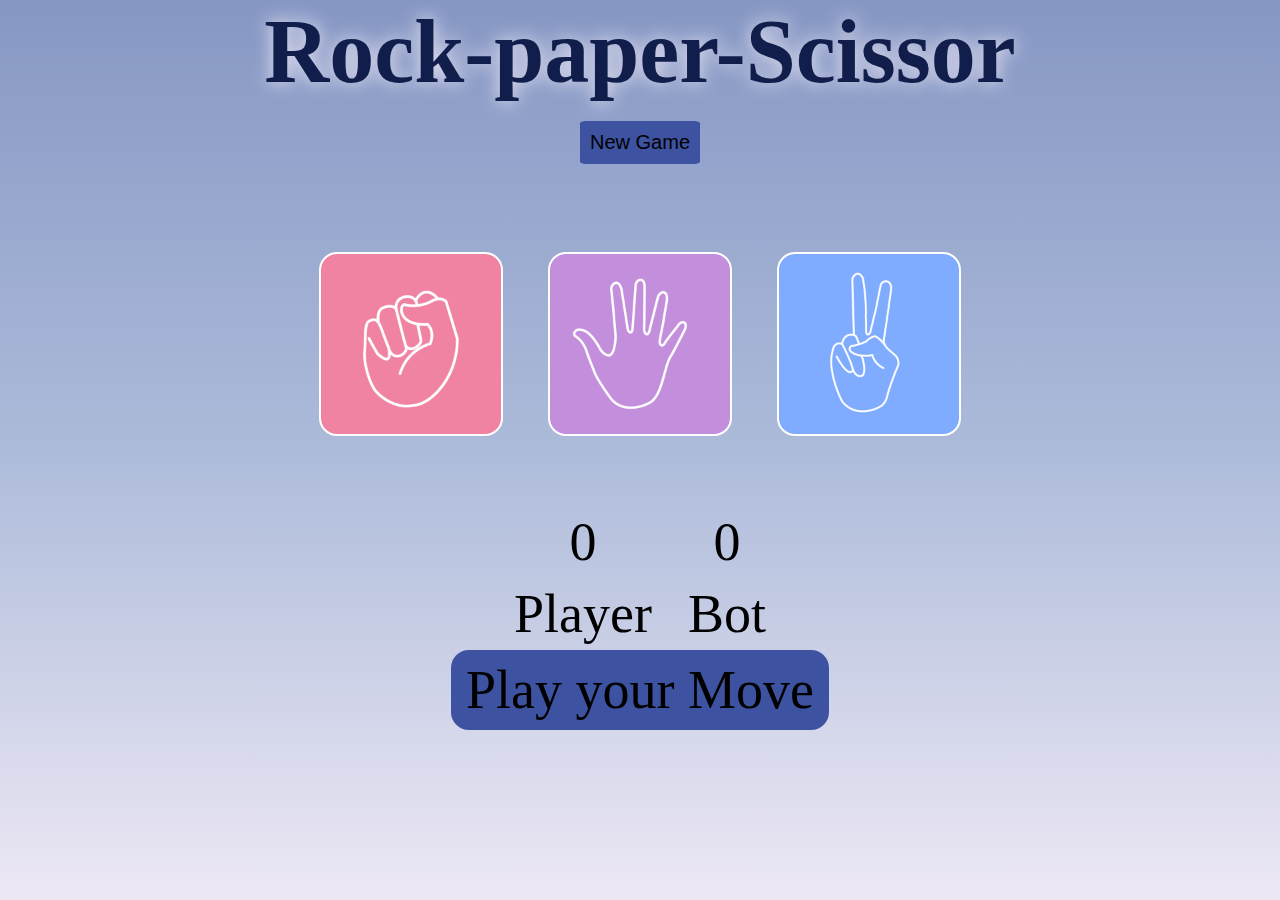
<file: Rock-Paper-Scissors/index.html>
<!DOCTYPE html>
<html lang="en">
<head>
    <meta charset="UTF-8">
    <meta name="viewport" content="width=device-width, initial-scale=1.0">
    <title>Rock-paper-Scissor</title>
    <link rel="stylesheet" href="style.css">
    <link rel="stylesheet" href="https://cdnjs.cloudflare.com/ajax/libs/font-awesome/6.5.2/css/all.min.css" integrity="sha512-SnH5WK+bZxgPHs44uWIX+LLJAJ9/2PkPKZ5QiAj6Ta86w+fsb2TkcmfRyVX3pBnMFcV7oQPJkl9QevSCWr3W6A==" crossorigin="anonymous" referrerpolicy="no-referrer" />
    
</head>
<body>
    <h1>Rock-paper-Scissor</h1>
    <button class="nav-b" id="Reset-all">New Game</button>
    <div class="choices">
        <div class="choice" id="rock">
        </div>
        <div class="choice" id="paper">
        </div>
        <div class="choice" id="scissor">
        </div>
    </div>
    <div class="score_board">
        <div class="score" id="player">
            <p id="user-score">0</p>
            <i class="fa-solid fa-user"></i>
            <p>Player</p>
        </div>
        <div class="score" id="bot">
            <p id="bot-score">0</p>
            <i class="fa-solid fa-robot"></i>
            <p>Bot</p>
        </div>
    </div>
    <div class="msg-container">
        <p> <i class="fa-solid fa-robot"></i><div id="msg">Play your Move</div></p>
    </div>
    
    <script src="script.js"></script>
</body>

</html>
</file>
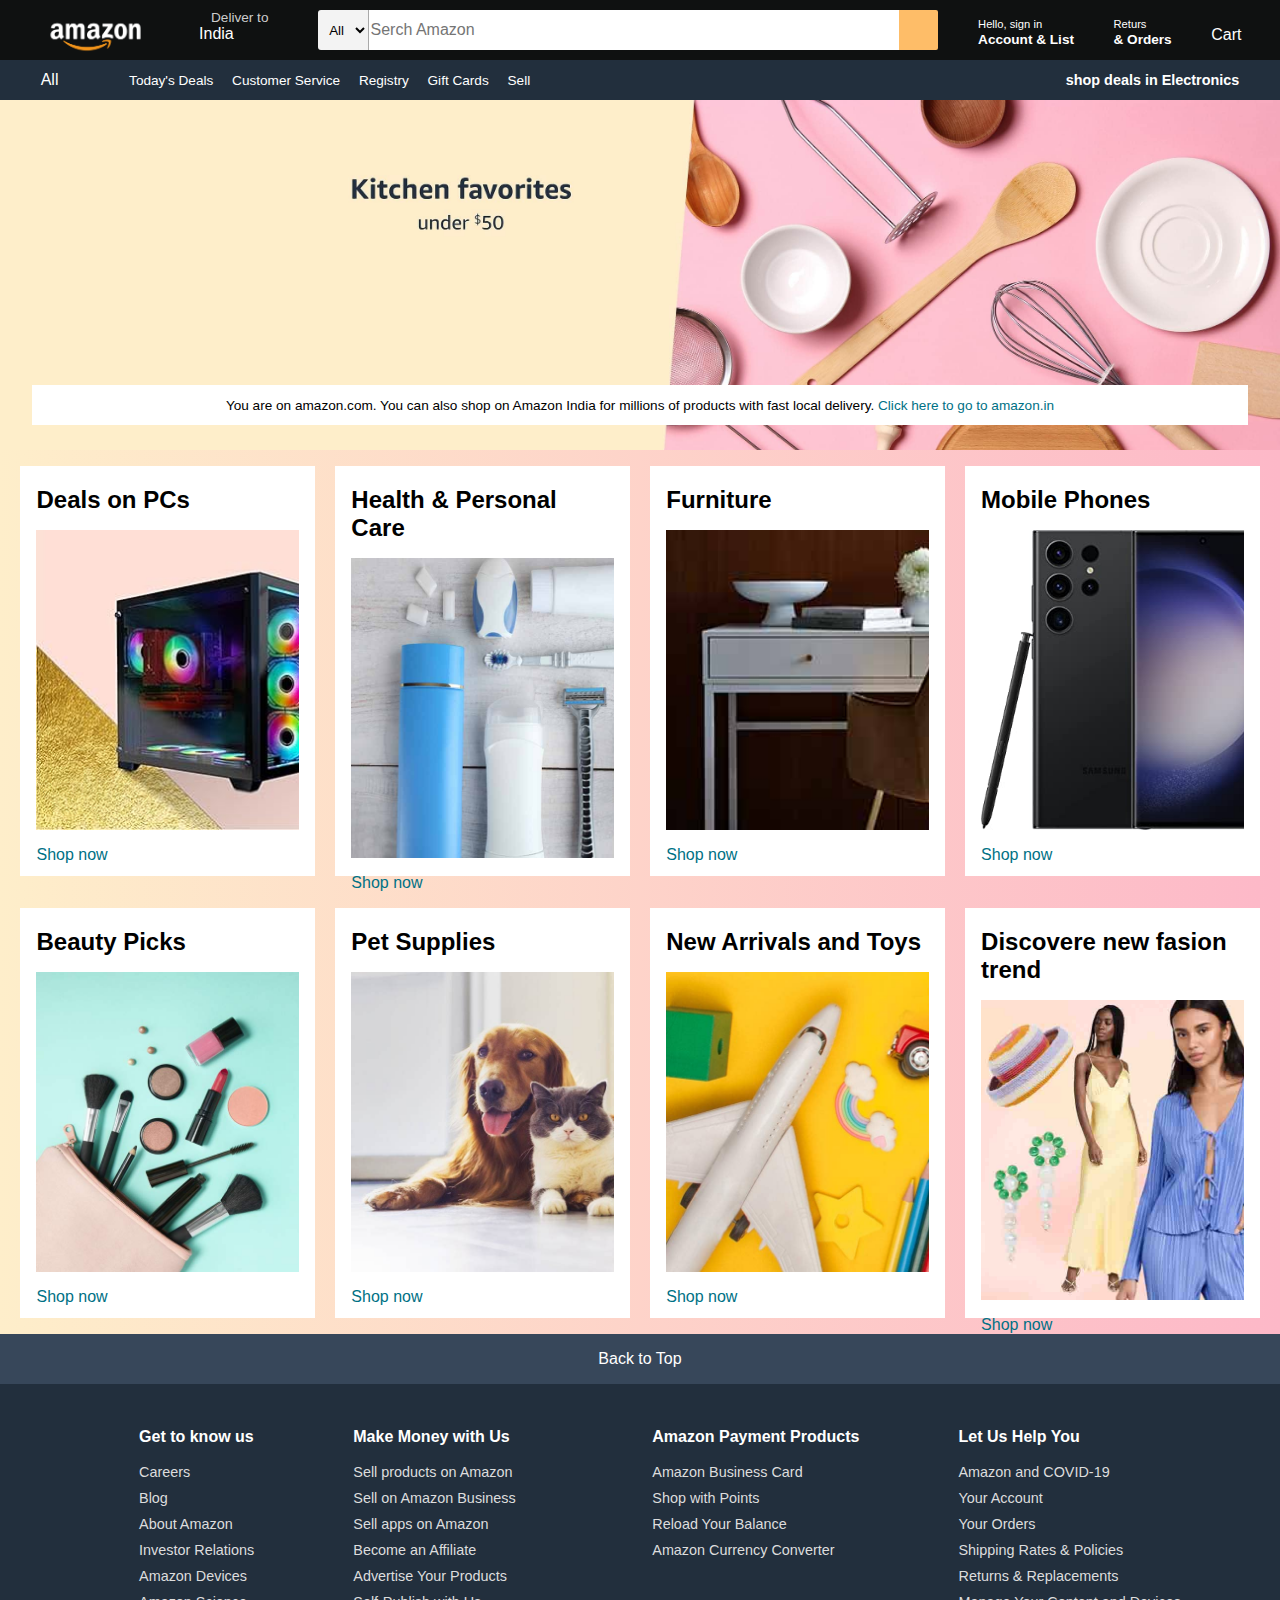
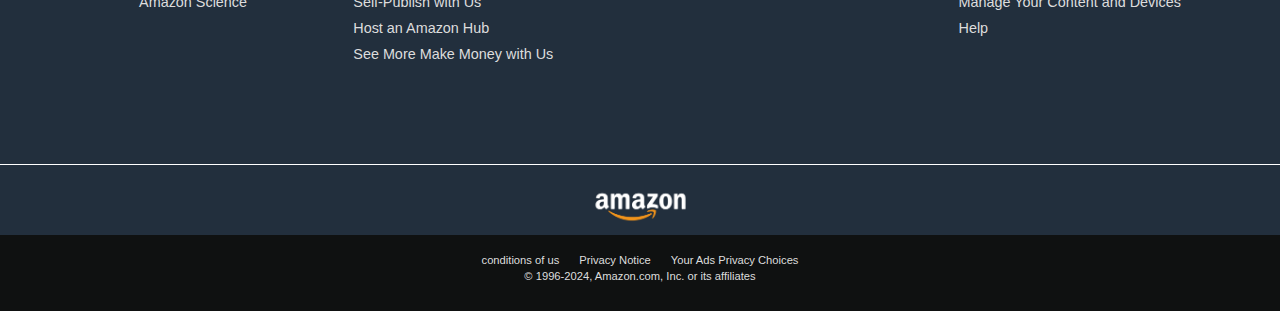
<file: Amazon clone/amazon.html>
<!DOCTYPE html>
<html lang="en">
<head>
    <meta charset="UTF-8">
    <meta name="viewport" content="width=device-width, initial-scale=1.0">
    <title>Amazon</title>
    <link rel="stylesheet" href="style.css">
    <link rel="icon" type="image/x-icon" href="favicon.png">
    <link rel="stylesheet" href="https://cdnjs.cloudflare.com/ajax/libs/font-awesome/6.5.2/css/all.min.css" integrity="sha512-SnH5WK+bZxgPHs44uWIX+LLJAJ9/2PkPKZ5QiAj6Ta86w+fsb2TkcmfRyVX3pBnMFcV7oQPJkl9QevSCWr3W6A==" crossorigin="anonymous" referrerpolicy="no-referrer" />
</head>
<body>
    <header>
    <div class="navbar" id="navbar">
        <!-- box1 -->
        <div class="nav-logo border">
            <div class="logo"></div>
        </div>
<!-- box2 -->
        <div class="nav-address border">
            <p class="add-first">Deliver to</p>
            <div class="add-icon">
                <i class="fa-solid fa-location-dot"></i>
                <p class="add-second" >India</p>
            </div>
        </div>
<!-- box3 -->
        <div class="nav-serch">
            <select class="serch-select" id="serch-filter">
                <option value="All">All</option>
                <option value="Wearables">Wearables</option>
            </select>
            <input type="text" class="serch-input" placeholder="Serch Amazon">
            <!-- <div class="lens-serch">
                <div class="lens-logo"></div>
            </div> -->
            <div class="serch-icon"><i class="fa-solid fa-magnifying-glass" style="color: #0f1111;"></i></div>
        
        </div>
        <!-- BOX 4 -->
         <div class="nav-sigin border">
            <p><span>Hello, sign in</span></p>
            <p class="nav-second">Account &  List</p>
         </div>
    
         <div class="nav-return border">
            <p><span>Returs</span></p>
            <p class="nav-second">& Orders</p>
         </div>

         <div class="nav-cart border">
            <i class="fa-solid fa-cart-shopping"></i>
            Cart
         </div>
    </div>

    <div class="pannel">
        <div class="pannel-all">
            <i class="fa-solid fa-bars"></i>
            All 
        </div>
        <div class="pannel-ops">
            <p>Today's Deals</p>
            <p>Customer Service</p>
            <p>Registry</p>
            <p>Gift Cards</p>
            <p>Sell</p>
        </div>
        <div class="pannel-deals">
            <p>shop deals in Electronics</p>
        </div>
    </div>
    </header>

    <div class="hero-section">
        <div class="hero-message">
            <p>You are on amazon.com. You can also shop on Amazon India for millions of products with fast local delivery. <a href="https://www.amazon.in/">Click here to go to amazon.in</a></p>
        </div>
    </div>



    <!-- shoping section -->
    <div class="shop-section">
        <div class="box1 box">
            <div class="box-content">
                <h2>Deals on PCs</h2>
            <div class="box-image" style="background-image: url('box1_image.jpg');"></div>
            <a href="https://www.amazon.com/s?k=computers&rh=p_n_deal_type%3A23566065011&_encoding=UTF8&content-id=amzn1.sym.6afe7900-0834-4d0d-afa0-213431caed72&pd_rd_r=94862c82-eb4e-4367-be8f-866f5c8aa4f1&pd_rd_w=6cnqu&pd_rd_wg=DX6U9&pf_rd_p=6afe7900-0834-4d0d-afa0-213431caed72&pf_rd_r=0VJRRB6Y587E7JVQCQPZ&ref=pd_hp_d_atf_unk">Shop now</a>
            </div>
            
        </div>
        <div class="box2 box">
            <div class="box-content">
                <h2>Health & Personal Care</h2>
            <div class="box-image" style="background-image: url('box2_image.jpg');"></div>
            <a href="https://www.amazon.com/s?k=Health+%26+Personal+Care&crid=SYQJTDBAN766&sprefix=health+%26+personal+care%2Caps%2C461&ref=nb_sb_noss_1">Shop now</a>
            </div>
        </div>
        <div class="box3 box">
            <div class="box-content">
                <h2>Furniture</h2>
            <div class="box-image" style="background-image: url('box3_image.jpg');"></div>
            <a href="https://www.amazon.com/s?k=furniture&crid=2V5W5XDB2E0KH&sprefix=furniture+%2Caps%2C335&ref=nb_sb_noss_2">Shop now</a>
            </div>
        </div>
        <div class="box4 box">
            <div class="box-content">
                <h2>Mobile Phones</h2>
            <div class="box-image" style="background-image: url('box4_image.jpg');"></div>
            <a href="https://www.amazon.com/s?k=mobile+phones&crid=3IBERQAFQ0UT7&sprefix=mobile+phon%2Caps%2C433&ref=nb_sb_noss_2">Shop now</a>
            </div>
        </div>
    </div>

    <!-- second line -->
    <div class="shop-section">
        <div class="box1 box">
            <div class="box-content">
                <h2>Beauty Picks</h2>
            <div class="box-image" style="background-image: url('box5_image.jpg');"></div>
            <a href="https://www.amazon.com/s?k=beauty+picks&crid=22OH63ITLWKZT&sprefix=beauty+pickd%2Caps%2C282&ref=nb_sb_ss_pltr-xclick_1_12">Shop now</a>
            </div>
            
        </div>
        <div class="box6 box">
            <div class="box-content">
                <h2>Pet Supplies</h2>
            <div class="box-image" style="background-image: url('box6_image.jpg');"></div>
            <a href="https://www.amazon.com/s?k=pet+supplies&crid=2HSO83GFLDK7D&sprefix=pet+%2Caps%2C343&ref=nb_sb_ss_pltr-xclick_1_4">Shop now</a>
            </div>
        </div>
        <div class="box7 box">
            <div class="box-content">
                <h2>New Arrivals and Toys</h2>
            <div class="box-image" style="background-image: url('box7_image.jpg');"></div>
            <a href="https://www.amazon.com/s?k=toys&crid=23VN3GB8CB0WK&sprefix=to%2Caps%2C484&ref=nb_sb_noss_2">Shop now</a>
            </div>
        </div>
        <div class="box4 box">
            <div class="box-content">
                <h2>Discovere new fasion trend</h2>
            <div class="box-image" style="background-image: url('box8_image.jpg');"></div>
            <a href="https://www.amazon.com/s?k=fasion&crid=3MLTGPLBZYDLH&sprefix=fasio%2Caps%2C774&ref=nb_sb_noss_1">Shop now</a>
            </div>
        </div>
    </div>

    <footer>
        <div class="foot-pannel1">
            <a href="#navbar" style="color: white;">Back to Top</a>
        </div>
        <div class="foot-pannel2">
            <ul>
                <h4>Get to know us</h4>
                <li><a href="">Careers</a></li>
                <li><a href="">Blog</a></li>
                <li><a href="">About Amazon</a></li>
                <li><a href="">Investor Relations</a></li>
                <li><a href="">Amazon Devices</a></li>
                <li><a href="">Amazon Science</a></li>
            </ul>

            <ul>
                <h4>Make Money with Us</h4>
                <li><a href="">Sell products on Amazon</a></li>
                <li><a href="">Sell on Amazon Business</a></li>
                <li><a href="">Sell apps on Amazon</a></li>
                <li><a href="">Become an Affiliate</a></li>
                <li><a href="">Advertise Your Products</a></li>
                <li><a href="">Self-Publish with Us</a></li>
                <li><a href="">Host an Amazon Hub</a></li>
                <li><a href=""><i class="fa-solid fa-chevron-right"></i>  See More Make Money with Us</a></li>
            </ul>
            <ul>
                <h4> Amazon Payment Products</h4>
                <li><a href="">Amazon Business Card</a></li>
                <li><a href="">Shop with Points</a></li>
                <li><a href="">Reload Your Balance</a></li>
                <li><a href="">Amazon Currency Converter</a></li>
            </ul>
            <ul>
                <h4>Let Us Help You</h4>
                <li><a href="">Amazon and COVID-19</a></li>
                <li><a href="">Your Account</a></li>
                <li><a href="">Your Orders</a></li>
                <li><a href="">Shipping Rates & Policies</a></li>
                <li><a href="">Returns & Replacements</a></li>
                <li><a href="">Manage Your Content and Devices</a></li>
                <li><a href="">Help</a></li>
            </ul>
        </div>
        
        <div class="foot-pannel3">
            <div class="nav-logo">
                <div class="logo"></div>
            </div>
        </div>
        <div class="foot-pannel4"> 
            <div class="pages">
                <a href="">conditions of us</a>
                <a href="">Privacy Notice</a>
                <a href="">Your Ads Privacy Choices</a>
            </div>
            <div class="copyright"><p>© 1996-2024, Amazon.com, Inc. or its affiliates</p></div>
        </div>


    </footer>

       
    

   
   
    	









    
    




</body>
</html>
</file>
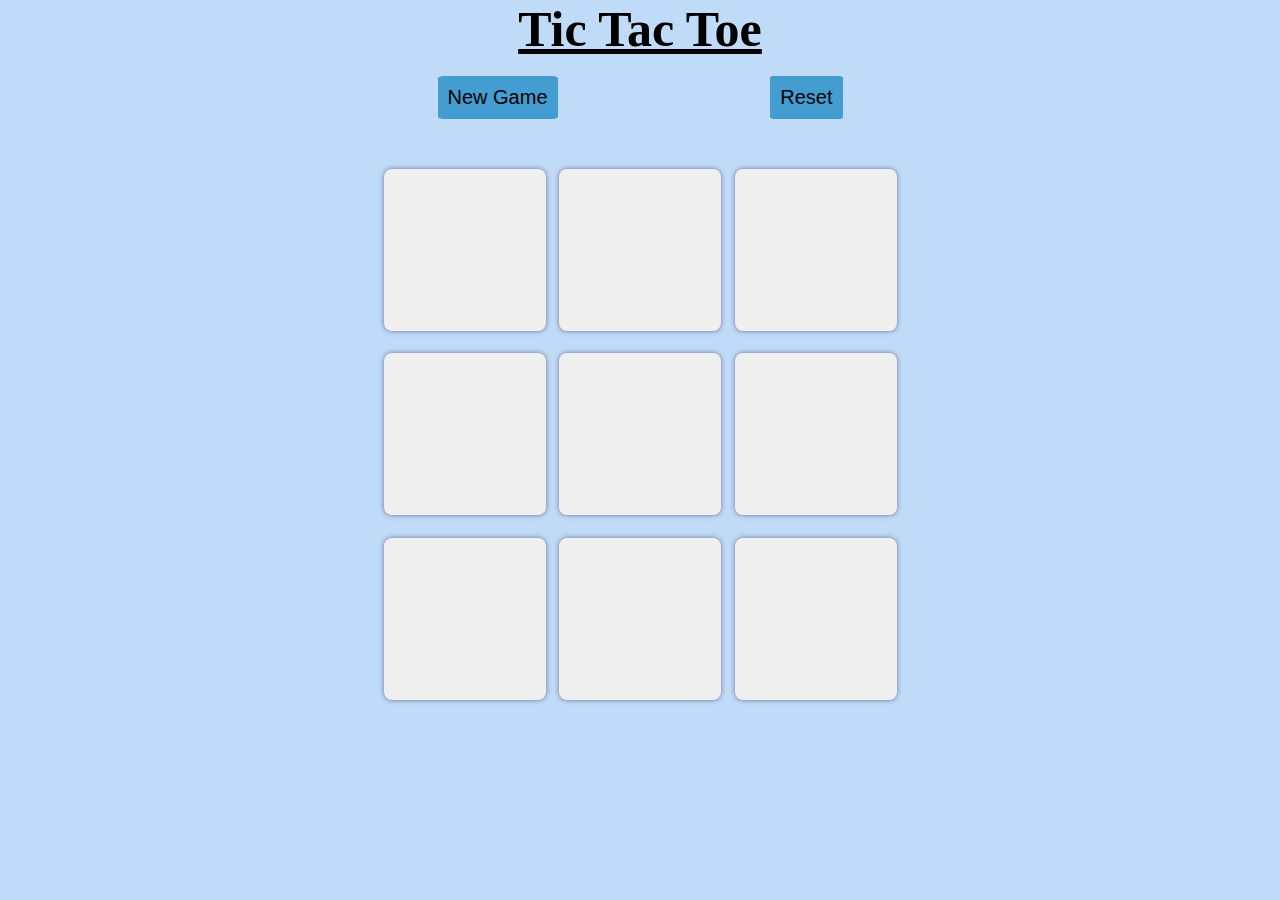
<file: Tic Tac Toe/Tic Tac Toe.html>
<!DOCTYPE html>
<html lang="en">
<head>
    <meta charset="UTF-8">
    <meta name="viewport" content="width=device-width, initial-scale=1.0">
    <title>Tic Tac Toe</title>
    <link rel="stylesheet" href="https://cdnjs.cloudflare.com/ajax/libs/font-awesome/6.5.2/css/all.min.css" integrity="sha512-SnH5WK+bZxgPHs44uWIX+LLJAJ9/2PkPKZ5QiAj6Ta86w+fsb2TkcmfRyVX3pBnMFcV7oQPJkl9QevSCWr3W6A==" crossorigin="anonymous" referrerpolicy="no-referrer" />
    <link rel="stylesheet" href="stylr.css">
</head>
<body>
    <h1 title="made by Abhishek Raj">Tic Tac Toe</h1>
    <main>
    <br>
    <div class="navbar">
        <div class="buttons">
            <button class="nav-b" id="Reset-all">New Game</button>
            <button  class="nav-b" id="Reset">Reset</button>
        </div>
    </div>
    <div class="container">
        <div class="board">
            <button class="box"></button>
            <button class="box"></button>
            <button class="box"></button>
            <button class="box"></button>
            <button class="box"></button>
            <button class="box"></button>
            <button class="box"></button>
            <button class="box"></button>
            <button class="box"></button>
        </div>
        <!-- <div class="score">
            <div class="sboard" id="p1"></div>
            <div class="sboard" id="p2"></div>
        </div> -->
    </div>
    </main>
    <div class="msg hidden" id="msg">
        <div id="celebration">
            <p id="winner">Winner</p>
        </div>

    </div>

    <script src="script.js"></script>
</body>
</html>
<!-- <i class="fa-solid fa-skull"></i> -->
<!-- <i class="fa-solid fa-star"></i> -->
</file>
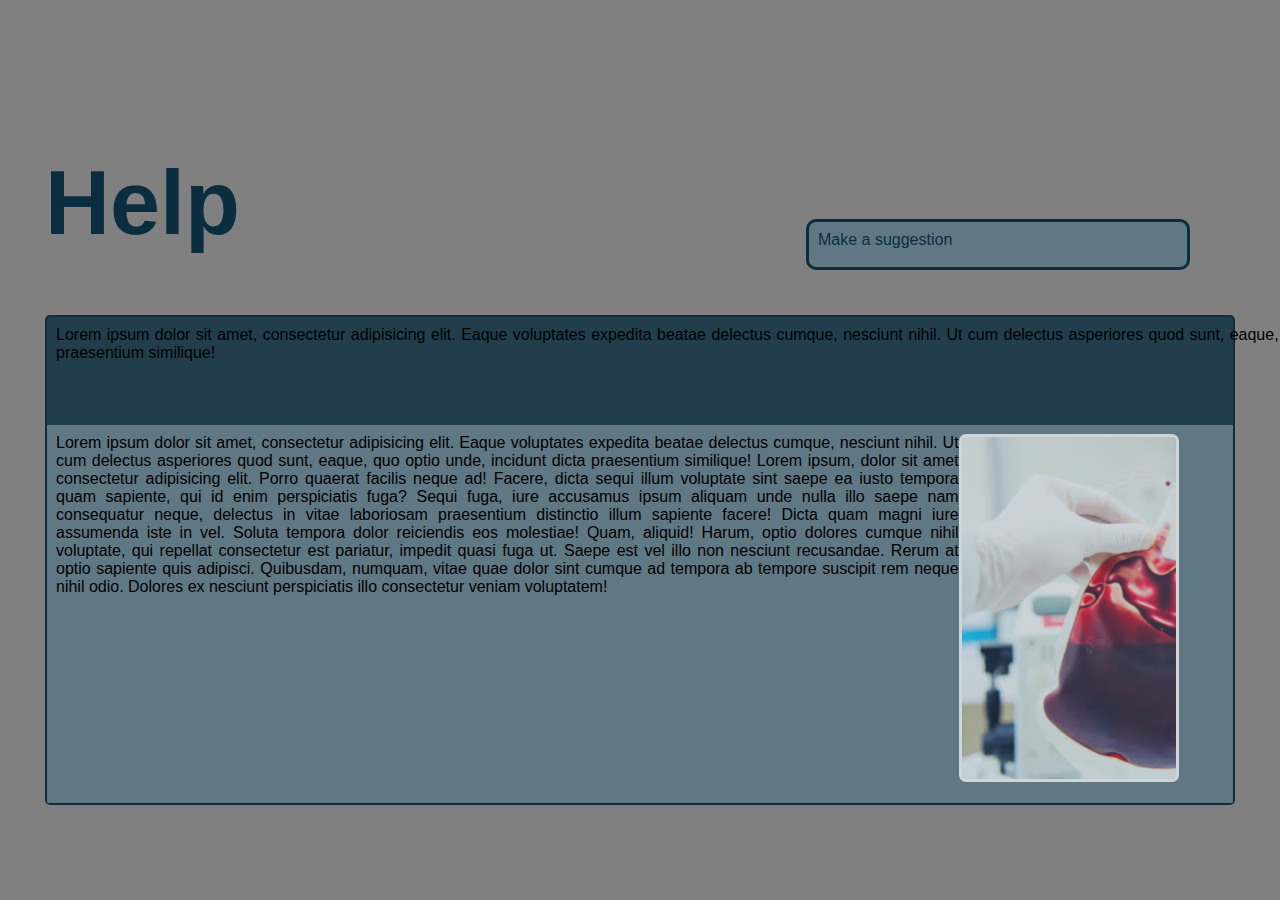
<file: Ansuman/Help/Help.html>
<!DOCTYPE html>
<html lang="en">
<head>
    <meta charset="UTF-8">
    <meta name="viewport" content="width=device-width, initial-scale=1.0">
    <title>Help</title>
    <link rel="stylesheet" href="https://cdnjs.cloudflare.com/ajax/libs/font-awesome/6.5.2/css/all.min.css" integrity="sha512-SnH5WK+bZxgPHs44uWIX+LLJAJ9/2PkPKZ5QiAj6Ta86w+fsb2TkcmfRyVX3pBnMFcV7oQPJkl9QevSCWr3W6A==" crossorigin="anonymous" referrerpolicy="no-referrer" />
    <link rel="stylesheet" href="style.css">
</head>
<body>
    <header>
        <div class="navbar">
            <div class="logo">
                    <!-- logo -->
            </div>
            <div class="login">
                <!-- 3box -->
                <i class="fa-solid fa-user"></i>
            </div>
        </div>
    </header>
    <div class="heading">
        <h1>Help</h1>
        <div class="box">
            Make a suggestion
        </div>
    </div>
    <div class="content">
        <div class="dark">
            <div class="text-area">
                Lorem ipsum dolor sit amet, consectetur adipisicing elit. Eaque voluptates expedita beatae delectus cumque, nesciunt nihil. Ut cum delectus asperiores quod sunt, eaque, quo optio unde, incidunt dicta praesentium similique!
            </div>
        </div>
        <div class="light">
            <div class="text-area">
                Lorem ipsum dolor sit amet, consectetur adipisicing elit. Eaque voluptates expedita beatae delectus cumque, nesciunt nihil. Ut cum delectus asperiores quod sunt, eaque, quo optio unde, incidunt dicta praesentium similique!
                Lorem ipsum, dolor sit amet consectetur adipisicing elit. Porro quaerat facilis neque ad! Facere, dicta sequi illum voluptate sint saepe ea iusto tempora quam sapiente, qui id enim perspiciatis fuga?
                Sequi fuga, iure accusamus ipsum aliquam unde nulla illo saepe nam consequatur neque, delectus in vitae laboriosam praesentium distinctio illum sapiente facere! Dicta quam magni iure assumenda iste in vel.
                Soluta tempora dolor reiciendis eos molestiae! Quam, aliquid! Harum, optio dolores cumque nihil voluptate, qui repellat consectetur est pariatur, impedit quasi fuga ut. Saepe est vel illo non nesciunt recusandae.
                Rerum at optio sapiente quis adipisci. Quibusdam, numquam, vitae quae dolor sint cumque ad tempora ab tempore suscipit rem neque nihil odio. Dolores ex nesciunt perspiciatis illo consectetur veniam voluptatem!
            </div>
            <div class="image"></div>
        </div>
    </div>
</body>
</html>
</file>
<file: Rock-Paper-Scissors/style.css>
*{
    padding: 0%;
    margin: 0%;
    text-align: center;
}
body{
    background-image: linear-gradient(#3D52A0,#7071E6,#8697C4,#ADBBDA,#EDE8F5);
    background-image: linear-gradient(#8697C4,#ADBBDA,#EDE8F5);
    background-repeat: no-repeat;
    background-size: cover;
    height: 100vh;
}
h1{
    color: #111D4A;
    text-align: center;
    font-size: 10vb;
}
h1:hover{
    text-shadow: 0 0 2vb #EDE8F5;

}
.choices{
    display: flex;
    gap :5vb;
    align-items: center;
    justify-content: center;
    margin-top: 5vh;
    height: 30vh;
}
.choice{
    height: 20vh;
    width: 20vh;
    background-size:contain;
    border-radius: 2vh;
    border: 0.25vh solid white;
    transition: all ease-in-out 0.5s;
}
#rock{
    background-image: url(rock.png);
}
#paper{
    background-image: url(paper.png);
}
#scissor{
    background-image: url(scissor.png);
}
.score_board{
    display: flex;
    justify-content: center;
    margin-top: 3vh;
    font-size: 6vh;
    gap: 4vb;
    align-items: center;
    line-height: 8vh;
}
img{
    width: 20vb;
    height: 30vh;
    object-fit: cover;
    border-radius: 50%;
    border: 2px solid #111D4A;
}
.choice:hover{
    width: 30vb;
    height: 30vh;
}
#rock:hover{
    background-image: url(Rock.jpg);
}
#paper:hover{
    background-image: url(Paper.jpg);
}
#scissor:hover{
    background-image: url(scissor1.jpg);
}
.msg-container{
    background-color: #3d52a0;
    display: inline-block;
    border-radius: 2vb;
    padding: 1vb;
    width: 40vb;
}
#msg{
    font-size: 6vh;
}
.msg-container p{
    font-size: 4vh;
}
.msg{
    display: flex;
    font-size: 10vh;
}
.nav-b{
    padding: 0.5em;
    font-size: 1.25rem;
    background-color: #3d52a0;
    border: none;
    border-radius: 5%;
    margin-top: 2vh;
} 
.nav-b:hover{
    background-color: #3d52a0;
    color: white;
}
</file>
<file: Amazon clone/style.css>
*{
    margin: 0%;
    font-family: Arial, Helvetica, sans-serif;
    border: border-box;
}
.navbar{
    height: 60px;
    background-color: #0f1111;
    color: white;
    display: flex;
    align-items: center;
    justify-content: space-evenly;

}
.nav-logo{
    height: 50px;
    width: 113px;
}
.logo{
    background-image: url(amazon_logo.png);
    height: 50px;
    width: 100%;
    background-size: cover;
}
.border{
    border: 1.5px solid transparent;
    border-radius: 3%;
}
.border:hover{
    border: 1.5px solid white;
}
/* address box  */
.nav-address{
    width: 80px;
    height: 40px;
}
.add-icon{
    display: flex;
    margin-left: 5px;
}
.add-first{
    color: #CCC;
    font-size: 0.85rem;
    margin-left: 20px;
}
.add-second{
    font-size: 1rem;
    margin-left: 3px;    
}
/* box3 */
.nav-serch{
    display: flex;
    justify-content: space-evenly;
    /* background-color: #febd68; */
    width: 620px;
    height: 40px;
    border-radius: 4px;
    margin-left: 6px;
    border: 2px solid transparent;
}

.nav-serch:hover ,.nav-serch:active{
    border: 2px solid #febd68;
}
.serch-select{
    background-color: #f3f3f3;
    width: 50px;
    text-align: center;
    border-radius: 3px 0px 0px 3px;
    border: none;
}
.serch-input{
    width: 100%;
    font-size: 1rem;
    border: none;
    border-left: 0.5px solid #A9A9A9;
}
.serch-icon{
    width: 45px ;
    display: flex;
    align-items: center;
    justify-content: center;
    font-size: 1.2rem ;
    background-color: #febd68;
    border-radius: 0% 2px 2px 0px;
    
}
/* .lens-serch{
    height: 40px;
    width: 40px;
    display: flex;
    align-items: center;
    justify-content: center; 
    background-color: black;

}
.lens-logo{
    background-image: url(lens-search.png);
    height: 30px;
    width: 30px;
    background-size: cover; 
 } */

 /* BOX4 */

span{
    font-size: 0.7rem;

 }
.nav-second{
    font-size: 0.85rem;
    font-weight: 700;
}

.nav-cart i{
    font-size: 30px;
}

.nav-serch {
    font-size: 0.85rem;
    font-weight: 700;
}

/* pannel */
.pannel{
    height: 40px;
    background-color: #222f3d;
    display: flex;
    color: white;
    align-items: center;
    justify-content: space-evenly;

    
}
.pannel p{
    display: inline;
    margin-left: 15px;
}
.pannel-ops{
    width: 70%;
    font-size: 0.85rem;
    margin-left: 15px;
}
.pannel-deals{
    font-size: 0.9rem;
    font-weight: 700;
}

.hero-section{
    background-image: url(hero.jpg);
    background-size: cover;
    height: 350px;
    display: flex;
    justify-content: center;
    align-items: end;
}
.hero-message{
    background-color: white;
    color: black;
    height: 40px;
    display: flex;
    align-items: center;
    justify-content: center;
    font-size: 0.85rem;
    width: 95%;
    margin-bottom: 25px;

}.hero-message a{
    color: #007185;
    text-decoration: none;

}
 
/* shop section  */
.shop-section{
    display: flex;
    flex-wrap: wrap;
    justify-content: space-evenly;
    padding: 1rem 0px 1rem 0px;
    background-image: linear-gradient(to left, #fdb8c8, #feeeca);

    

}
.box{
    height: 375px;
    width: 23%;
    background-color: white;
    padding: 20px 0px 15px;
}
.box-image{
    height: 300px;
    margin: 1rem 0rem 1rem 0rem;
    background-size: cover;
}
.box-content{
    margin : 0rem 1rem;
}
a{
    text-decoration: none;
    color: #007185;
}
/* footer */
.foot-pannel1{
    background-color: #37475a;
    color: white;
    height: 50px;
    display: flex;
    justify-content: center;
    align-items: center;
}
.foot-pannel2{
    background-color: #222f3d;
    color: white;
    height: 300px;
    display: flex;
    justify-content: space-evenly;
    align-items: top;
    flex-wrap: wrap;
    padding: 40px;
}
ul{
    list-style-type: none;
    line-height: 25px;
}
li a{
    color: #ddd;
    font-size: 0.9rem
}
ul h4{
    margin-bottom: 10px;
}
.foot-pannel2 a{
    text-decoration: none;

}
.foot-pannel2 a:hover{
    text-decoration: underline;
}
.foot-pannel3{
    background-color: #222f3d;
    color: white;
    border-top: 0.5px solid white;
    height: 70px;
    display: flex;
    align-items: center;
    justify-content: center;
}
.foot-pannel4{
    background-color: #0f1111;
    color: #ddd;
    height: 76px;
}
.foot-pannel4 a{
    color: #ddd;
    padding-top: 20px;
    line-height: 10px;
}
.pages{
    font-size: 0.7rem;
    text-align: center;
    font-size: 0.7rem;
    display: flex;
    justify-content: center;
}
.pages a{
    margin: 0px 10px;
}
.copyright{
    font-size: 0.7rem;
    text-align: center;
    font-size: 0.7rem;
    margin-top: 5px;

}
</file>
<file: Tic Tac Toe/stylr.css>
*{
    margin: 0;
    padding: 0;
}
body{
    background-color: #BFDBF7;
    text-align: center;
}
.container{
    height: 70vh;
    display: flex;
    align-items: center;
    justify-content: center ;
}
.board{
    height: 60vmin;
    width: 60vmin;
    display: flex;
    flex-wrap: wrap;
    justify-content: center;
    align-items: center;
    gap: 1.5vmin;
}
.box{
    height: 18vmin;
    width: 18vmin;
    border-radius: .5rem;
    border: none;
    box-shadow: 0 0 5px rgba(97, 92, 141, 0.863);
    font-size: 10vmin;
}
.star{
    background-color: #022B3A;
    color: #449DD1;
    text-shadow: 0 0 10px #01b6f8;
}
.skull{
    color: #022B3A;
    text-shadow: 0 0 10px #ffffff ;
    background-color: #449DD1;
}   
.nav-b{
    padding: 0.5em;
    font-size: 1.25rem;
    background-color: #449DD1;
    border: none;
    border-radius: 5%;
} 
.nav-b:hover{
    background-color: #022B3A;
    color: white;
}
.navbar{
    display: flex;
    align-items: center;
    justify-content: center;
}
.buttons{
    display: flex;
    align-items: center;
    justify-content: space-between;
    width: 45vb;
}
h1{
    text-decoration: underline;
    font-size: 50px;
}
.sboard{
    height: 100px;
    width: 100px;
    background-color: aqua;
    display: flex;
    justify-content: center;
    align-items: center;
}
#celebration{
    height:7vh;
    width:60vb;
    display: flex;
    background-color: #449DD1;
    border-radius: 5px;
    font-weight: 700;
    align-items: center;
    justify-content: center;
    
}
#celebration p{
    color: #022B3A;
    font-size: large;
}
.msg{
    display: flex;
    align-items: center;
    justify-content: center;
}
.hidden{
    visibility: hidden;
}
</file>
<file: Ansuman/Help/style.css>
*{
    border: 0;
    padding: 0;
    font-family: Arial, Helvetica, sans-serif;
}
body{
    margin: 0 5vb 0 5vb;
    background-color: gray;
}
header{
    display: flex;
    justify-content: end;
    font-size: 5vh;
}
h1{
    display: inline;
    font-size: 10vh;
}
.heading{
    color: #0a2d40;
    display: flex;
    align-items: end;
    justify-content: space-between;
    height: 35vh;
    

}

.box{
    height: 3vh;
    width: 40vb;
    border: #0a2d40 solid 3px;
    border-radius: 10px;
    background-color:rgb(87, 118, 132 ,0.8);
    margin: 5vb;
    padding: 1vh;

    
}
.content{
    border: #0a2d40 solid 2px;
    border-radius: 5px;
    

}
.dark{
    background-color: #0a2d40;
    background-color: rgb(10, 45, 64,0.8);
    height: 10vh;
    padding: 1vh;
    text-align: justify;

}
.light{
    background-color:rgb(87, 118, 132 ,0.8);
    display: flex;
    height: 40vh;
    padding: 1vh;
    text-align: justify;
    justify-content: space-between;

}
.text-area{
    width: 160vb
}
.image{
    background-image: url(blood1.png);
    height: 38vh;
    width: 38vh;
    background-size: cover;
    border: white solid 3px;
    border-radius: 7px;
    margin-right: 5vb;
    opacity: 0.7;
}
</file>
